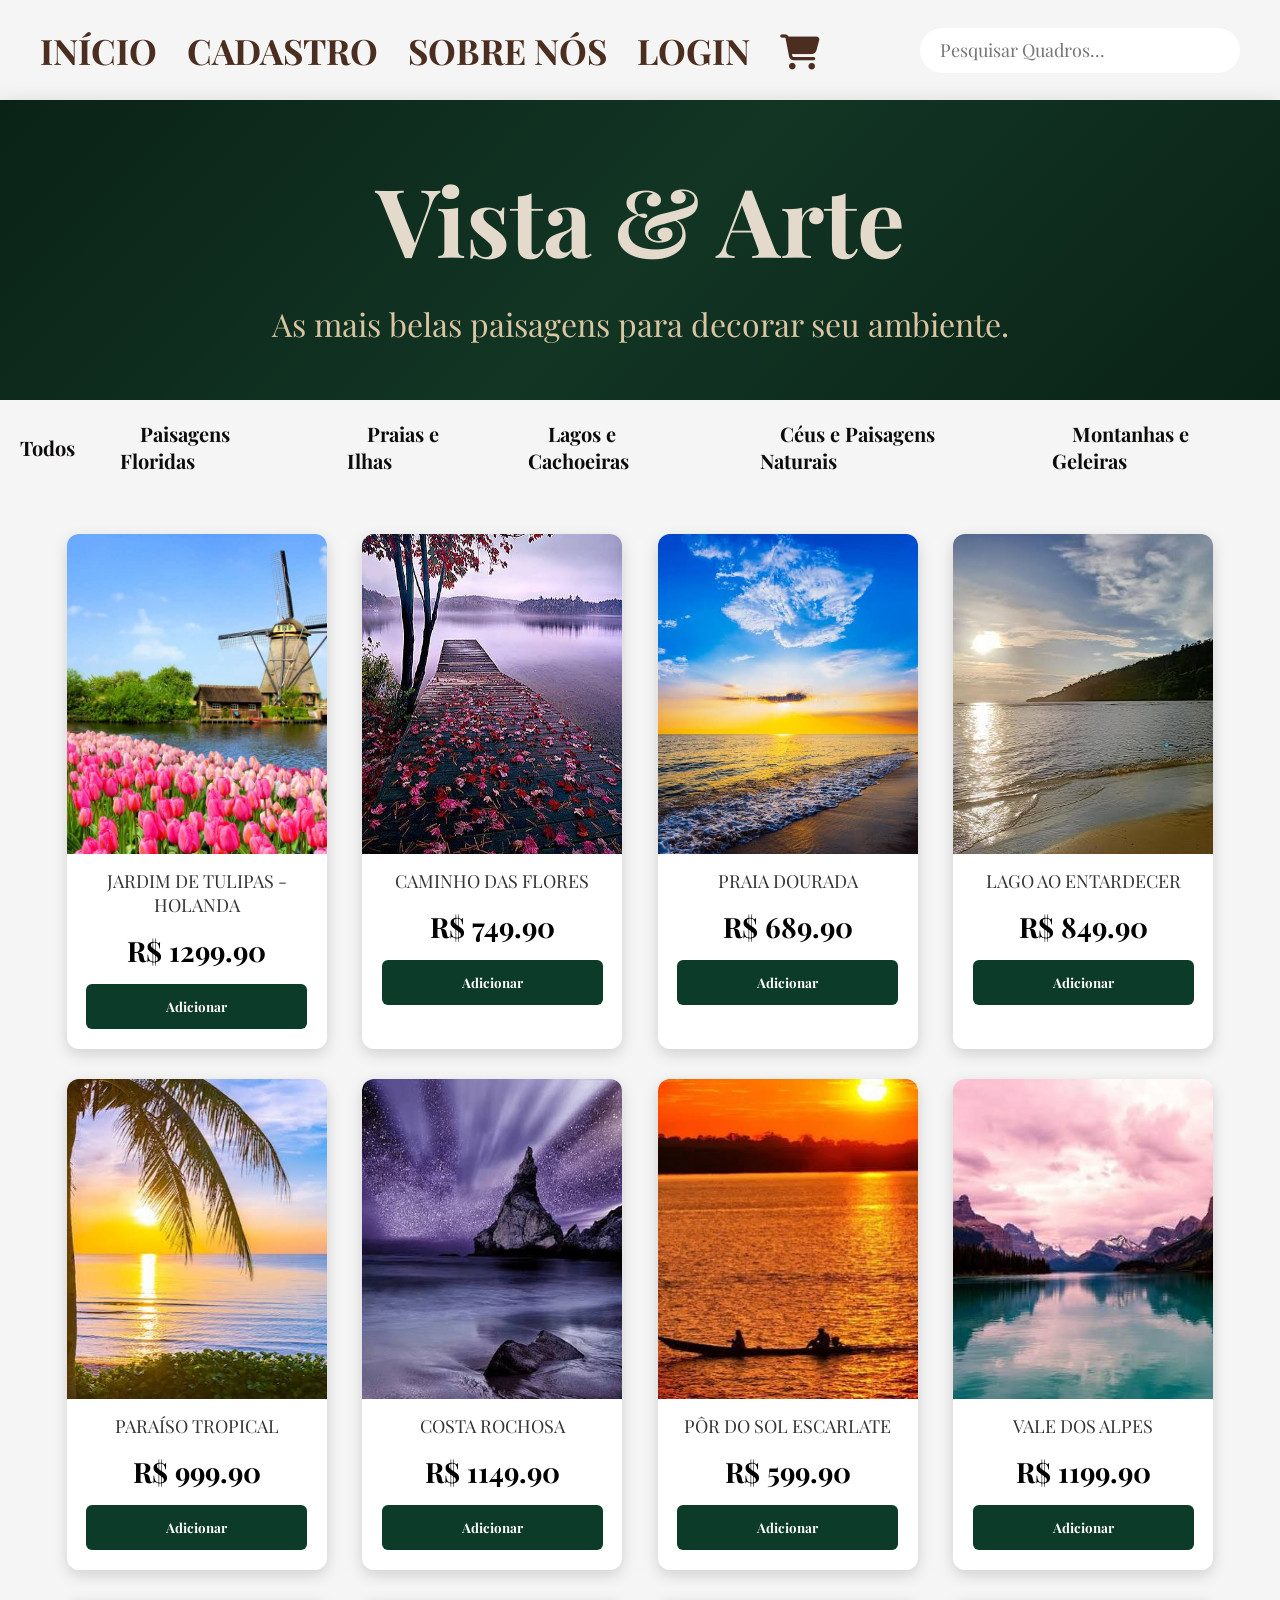
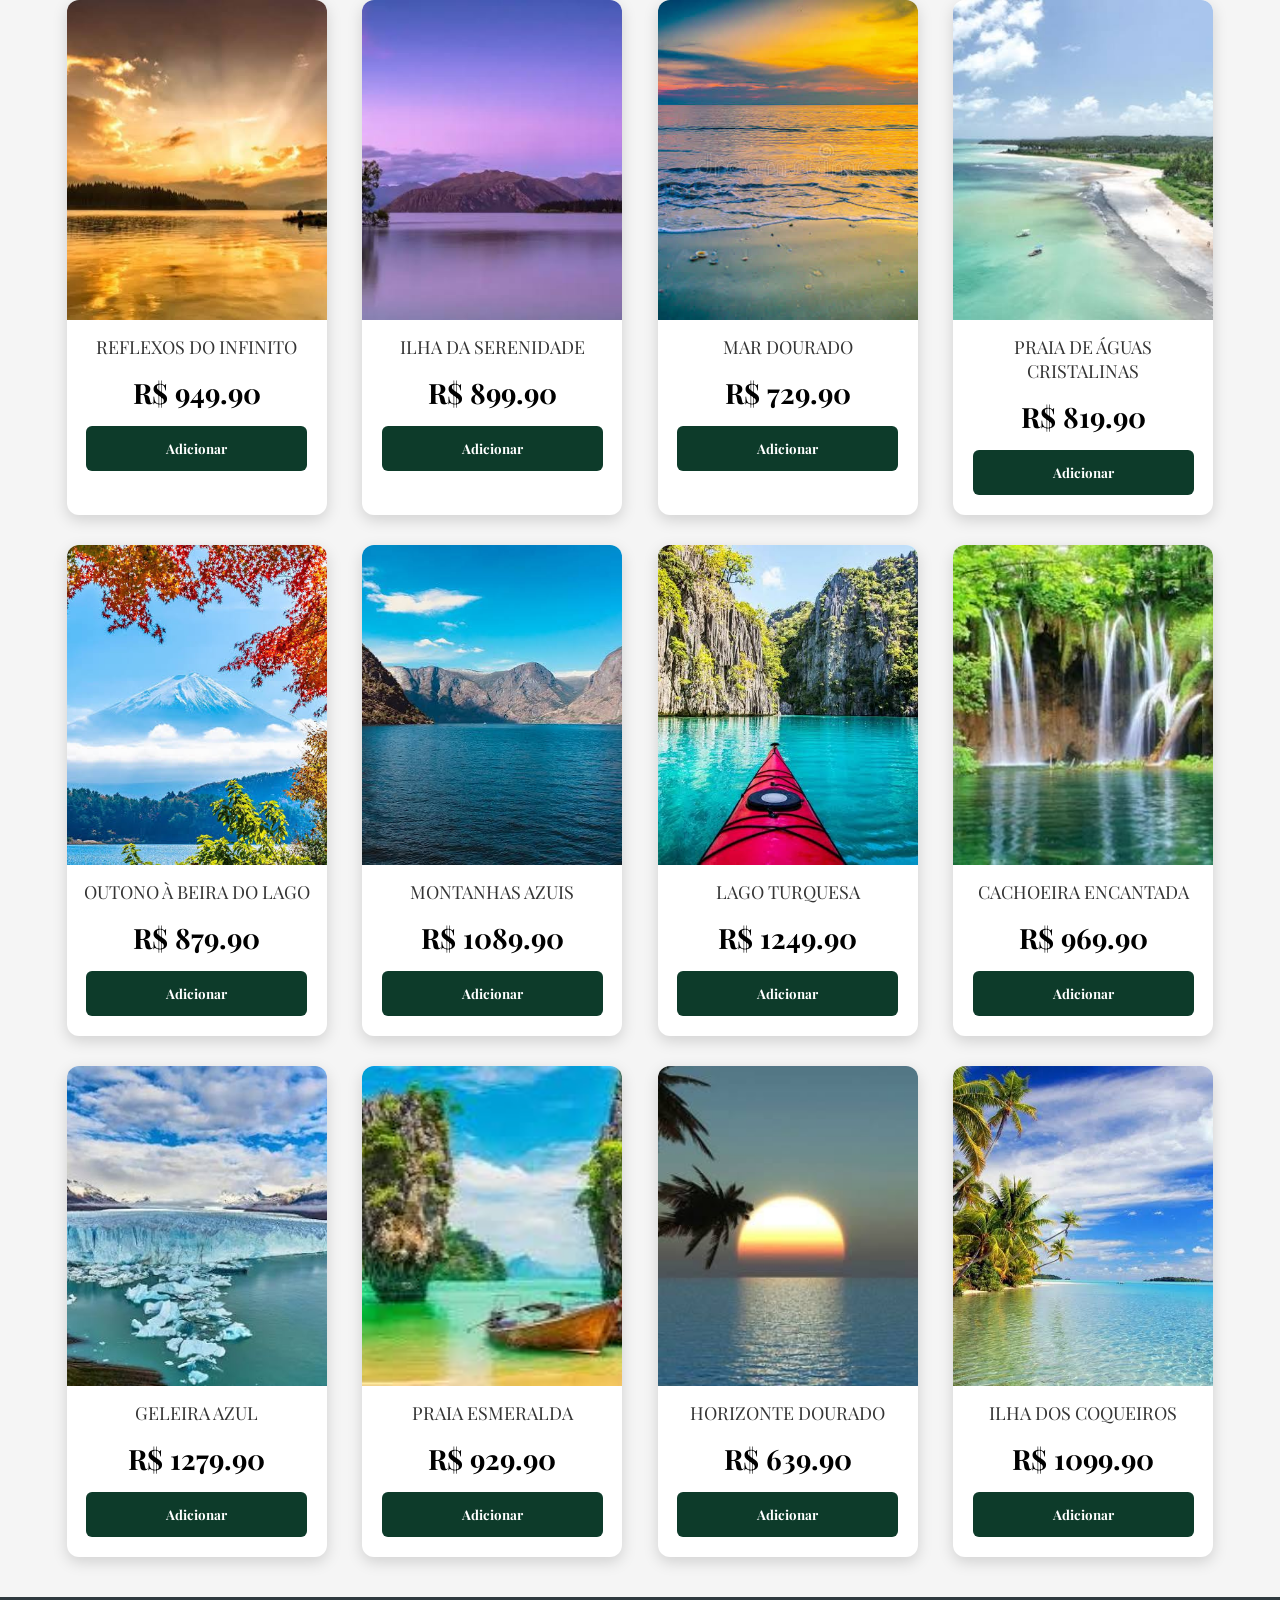
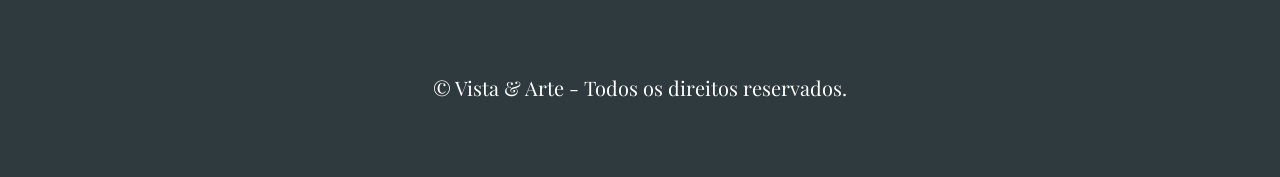
<file: index.html>
<!DOCTYPE html>
<html lang="pt-BR">

<head>

    <!-- ================= CONFIGURAÇÕES DA PÁGINA ================= -->

    <meta charset="UTF-8">
    <meta name="viewport" content="width=device-width, initial-scale=1.0">

    <!-- Título da aba do navegador -->
    <title>Vista & Arte</title>

    <!-- Arquivo CSS -->
    <link rel="stylesheet" href="css/style_estrutura_pagina.css">

    <!-- Biblioteca de ícones Font Awesome -->
    <link rel="stylesheet" href="https://cdnjs.cloudflare.com/ajax/libs/font-awesome/6.7.2/css/all.min.css">

</head>

<body>

    <!-- ================= CABEÇALHO ================= -->

    <header id="cabecalho">

        <!-- Menu de navegação -->
        <nav id="menu">

            <ul>

                <li><a href="index.html">Início</a></li>

                <li><a href="paginas/cadastro.html">Cadastro</a></li>

                <li><a href="paginas/sobrenos.html">Sobre Nós</a></li>

                <li><a href="paginas/login.html">Login</a></li>

                <!-- Ícone do carrinho -->
                <li>

                    <a href="paginas/carrinho.html">

                        <i class="fa-solid fa-cart-shopping"></i>

                    </a>

                </li>

            </ul>

        </nav>

        <!-- Campo de pesquisa -->
        <div class="pesquisa-header">

            <input
                type="text"
                class="input-pesquisa"
                placeholder="Pesquisar Quadros...">

        </div>

    </header>


    <!-- ================= BANNER ================= -->

    <section id="pesquisa">

        <div class="texto-banner">

            <h2>Vista & Arte</h2>

            <p>As mais belas paisagens para decorar seu ambiente.</p>

        </div>

    </section>


    <!-- ================= MENU DE CATEGORIAS ================= -->

    <section id="secoes-produtos">

        <ul id="menu-secoes">

            <li><a href="#" class="lnk-secao">Paisagens Floridas</a></li>

            <li><a href="#" class="lnk-secao">Praias e Ilhas</a></li>

            <li><a href="#" class="lnk-secao">Montanhas e Geleiras</a></li>

            <li><a href="#" class="lnk-secao">Lagos e Cachoeiras</a></li>

            <li><a href="#" class="lnk-secao">Céus e Paisagens Naturais</a></li>

        </ul>

    </section>


    <!-- ================= CONTEÚDO PRINCIPAL ================= -->

    <main>

        <!-- Lista de produtos -->
        <section id="cards">

            <!-- Produto 1 -->
            <div class="card">
                <img src="imagens/Jardim de tulipas Holanda.jpg" alt="Jardim de Tulipas - Holanda">
                <p>Jardim de Tulipas - Holanda</p>
                <h2>R$ 1.299,90</h2>
                <button class="btn-add" data-id="1">Adicionar</button>
            </div>

            <!-- Produto 2 -->
            <div class="card">
                <img src="imagens/Caminho das Flores.jpg" alt="Caminho das Flores">
                <p>Caminho das Flores</p>
                <h2>R$ 749,90</h2>
                <button class="btn-add" data-id="2">Adicionar</button>
            </div>

            <!-- Produto 3 -->
            <div class="card">
                <img src="imagens/Praia Dourada.jpg" alt="Praia Dourada">
                <p>Praia Dourada</p>
                <h2>R$ 689,90</h2>
                <button class="btn-add" data-id="3">Adicionar</button>
            </div>

            <!-- Produto 4 -->
            <div class="card">
                <img src="imagens/Lago ao Entardecer.jpg" alt="Lago ao Entardecer">
                <p>Lago ao Entardecer</p>
                <h2>R$ 849,90</h2>
                <button class="btn-add" data-id="4">Adicionar</button>
            </div>

            <!-- Produto 5 -->
            <div class="card">
                <img src="imagens/Paraíso Tropical.jpg" alt="Paraíso Tropical">
                <p>Paraíso Tropical</p>
                <h2>R$ 999,90</h2>
                <button class="btn-add" data-id="5">Adicionar</button>
            </div>

            <!-- Produto 6 -->
            <div class="card">
                <img src="imagens/Costa Rochosa.jpg" alt="Costa Rochosa">
                <p>Costa Rochosa</p>
                <h2>R$ 1.149,90</h2>
                <button class="btn-add" data-id="6">Adicionar</button>
            </div>

            <!-- Produto 7 -->
            <div class="card">
                <img src="imagens/Pôr do Sol Escarlate.jpg" alt="Pôr do Sol Escarlate">
                <p>Pôr do Sol Escarlate</p>
                <h2>R$ 599,90</h2>
                <button class="btn-add" data-id="7">Adicionar</button>
            </div>

            <!-- Produto 8 -->
            <div class="card">
                <img src="imagens/Vale dos Alpes.jpg" alt="Vale dos Alpes">
                <p>Vale dos Alpes</p>
                <h2>R$ 1.199,90</h2>
                <button class="btn-add" data-id="8">Adicionar</button>
            </div>

            <!-- Produto 9 -->
            <div class="card">
                <img src="imagens/Reflexos do Infinito.jpg" alt="Reflexos do Infinito">
                <p>Reflexos do Infinito</p>
                <h2>R$ 949,90</h2>
                <button class="btn-add" data-id="9">Adicionar</button>
            </div>

            <!-- Produto 10 -->
            <div class="card">
                <img src="imagens/Ilha da Serenidade.jpg" alt="Ilha da Serenidade">
                <p>Ilha da Serenidade</p>
                <h2>R$ 899,90</h2>
                <button class="btn-add" data-id="10">Adicionar</button>
            </div>

            <!-- Produto 11 -->
            <div class="card">
                <img src="imagens/Mar Dourado.jpg" alt="Mar Dourado">
                <p>Mar Dourado</p>
                <h2>R$ 729,90</h2>
                <button class="btn-add" data-id="11">Adicionar</button>
            </div>

            <!-- Produto 12 -->
            <div class="card">
                <img src="imagens/Praia de Águas Cristalinas.jpg" alt="Praia de Águas Cristalinas">
                <p>Praia de Águas Cristalinas</p>
                <h2>R$ 819,90</h2>
                <button class="btn-add" data-id="12">Adicionar</button>
            </div>

            <!-- Produto 13 -->
            <div class="card">
                <img src="imagens/Outono à Beira do Lago.jpg" alt="Outono à Beira do Lago">
                <p>Outono à Beira do Lago</p>
                <h2>R$ 879,90</h2>
                <button class="btn-add" data-id="13">Adicionar</button>
            </div>

            <!-- Produto 14 -->
            <div class="card">
                <img src="imagens/Montanhas Azuis.jpg" alt="Montanhas Azuis">
                <p>Montanhas Azuis</p>
                <h2>R$ 1.089,90</h2>
                <button class="btn-add" data-id="14">Adicionar</button>
            </div>

            <!-- Produto 15 -->
            <div class="card">
                <img src="imagens/Lago Turquesa.jpg" alt="Lago Turquesa">
                <p>Lago Turquesa</p>
                <h2>R$ 1.249,90</h2>
                <button class="btn-add" data-id="15">Adicionar</button>
            </div>

            <!-- Produto 16 -->
            <div class="card">
                <img src="imagens/Cachoeira Encantada.jpg" alt="Cachoeira Encantada">
                <p>Cachoeira Encantada</p>
                <h2>R$ 969,90</h2>
                <button class="btn-add" data-id="16">Adicionar</button>
            </div>

            <!-- Produto 17 -->
            <div class="card">
                <img src="imagens/Geleira Azul.jpg" alt="Geleira Azul">
                <p>Geleira Azul</p>
                <h2>R$ 1.279,90</h2>
                <button class="btn-add" data-id="17">Adicionar</button>
            </div>

            <!-- Produto 18 -->
            <div class="card">
                <img src="imagens/Praia Esmeralda.jpg" alt="Praia Esmeralda">
                <p>Praia Esmeralda</p>
                <h2>R$ 929,90</h2>
                <button class="btn-add" data-id="18">Adicionar</button>
            </div>

            <!-- Produto 19 -->
            <div class="card">
                <img src="imagens/Horizonte Dourado.jpg" alt="Horizonte Dourado">
                <p>Horizonte Dourado</p>
                <h2>R$ 639,90</h2>
                <button class="btn-add" data-id="19">Adicionar</button>
            </div>

            <!-- Produto 20 -->
            <div class="card">
                <img src="imagens/Ilha dos Coqueiros.jpg" alt="Ilha dos Coqueiros">
                <p>Ilha dos Coqueiros</p>
                <h2>R$ 1.099,90</h2>
                <button class="btn-add" data-id="20">Adicionar</button>
            </div>

        </section>

    </main>


    <!-- ================= RODAPÉ ================= -->

    <footer id="rodape">

        <p>&copy; Vista & Arte - Todos os direitos reservados.</p>

    </footer>


    <!-- ================= JAVASCRIPT ================= -->

    <script type="module" src="js/produtos.js"></script>
</body>

</html>
</file>
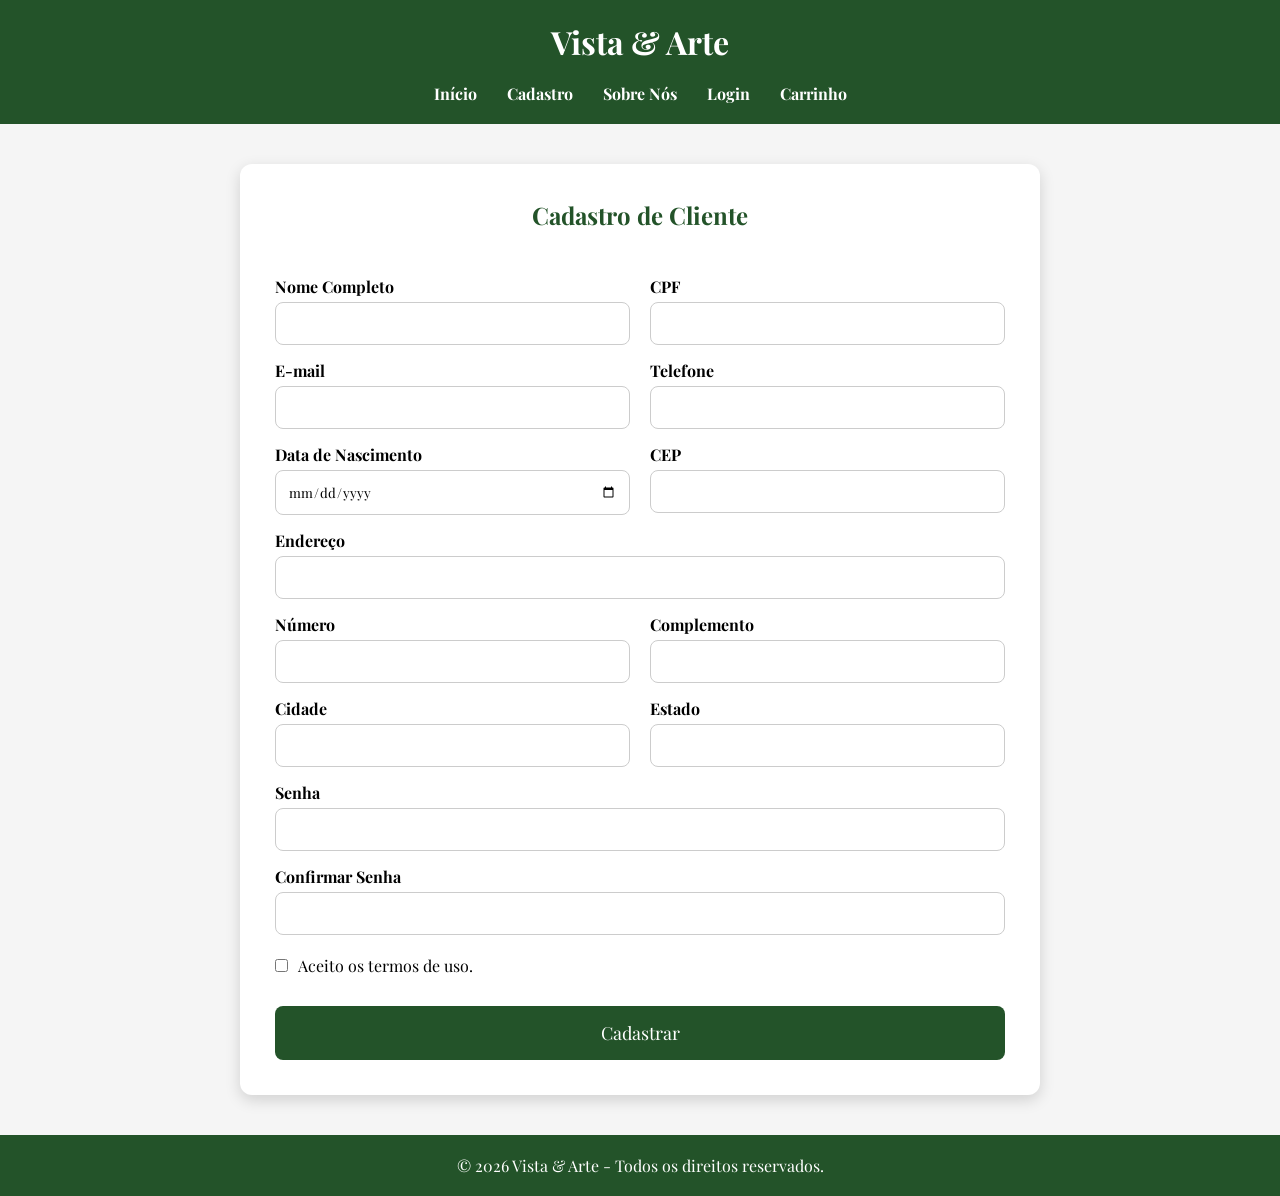
<file: paginas/cadastro.html>
<!DOCTYPE html>
<html lang="pt-BR">

<head>

    <!-- Configurações da página -->
    <meta charset="UTF-8">
    <meta name="viewport" content="width=device-width, initial-scale=1.0">

    <!-- Título da aba do navegador -->
    <title>Cadastro - Vista & Arte</title>

    <!-- Arquivo CSS -->
    <link rel="stylesheet" href="../css/style_cadastro.css">
<script src="../js/consulta_cep.js" defer></script>
</head>

<body>

    <!-- ================= CABEÇALHO ================= -->

    <header>

        <!-- Nome da loja -->
        <h1>Vista & Arte</h1>

        <!-- Menu de navegação -->
        <nav>

            <ul>

                <li><a href="../index.html">Início</a></li>

                <li><a href="./cadrastro.html">Cadastro</a></li>

                <li><a href="./sobrenos.html">Sobre Nós</a></li>

                <li><a href="login.html">Login</a></li>
                

                <!-- Link do carrinho -->
                <li>
                    <a href="carrinho.html">Carrinho</a>
                   
                </li>

            </ul>

        </nav>

    </header>


    <!-- ================= CONTEÚDO PRINCIPAL ================= -->

    <main>

        <!-- Título da página -->
        <h2>Cadastro de Cliente</h2>

        <!-- Formulário de cadastro -->
        <form>

            <!-- Nome e CPF -->
            <div class="grupo">

                <div>
                    <label>Nome Completo</label>
                    <input type="text" required>
                </div>

                <div>
                    <label>CPF</label>
                    <input type="text" required>
                </div>

            </div>


            <!-- E-mail e telefone -->
            <div class="grupo">

                <div>
                    <label>E-mail</label>
                    <input type="email" required>
                </div>

                <div>
                    <label>Telefone</label>
                    <input type="tel">
                </div>

            </div>


            <!-- Data de nascimento e CEP -->
            <div class="grupo">

                <div>
                    <label>Data de Nascimento</label>
                    <input type="date">
                </div>

                <div>
                    <label>CEP</label>
                    <input type="text">
                </div>

            </div>


            <!-- Endereço -->
            <label>Endereço</label>
            <input type="text">


            <!-- Número e complemento -->
            <div class="grupo">

                <div>
                    <label>Número</label>
                    <input type="number">
                </div>

                <div>
                    <label>Complemento</label>
                    <input type="text">
                </div>

            </div>


            <!-- Cidade e estado -->
            <div class="grupo">

                <div>
                    <label>Cidade</label>
                    <input type="text">
                </div>

                <div>
                    <label>Estado</label>
                    <input type="text">
                </div>

            </div>


            <!-- Senha -->
            <label>Senha</label>
            <input type="password">


            <!-- Confirmação da senha -->
            <label>Confirmar Senha</label>
            <input type="password">


            <!-- Termos de uso -->
            <div class="check">

                <input type="checkbox">

                <span>Aceito os termos de uso.</span>

            </div>


            <!-- Botão de cadastro -->
            <button type="submit">Cadastrar</button>

        </form>

    </main>


    <!-- ================= RODAPÉ ================= -->

    <footer>

        <p>&copy; 2026 Vista & Arte - Todos os direitos reservados.</p>

    </footer>

</body>

</html>
</file>
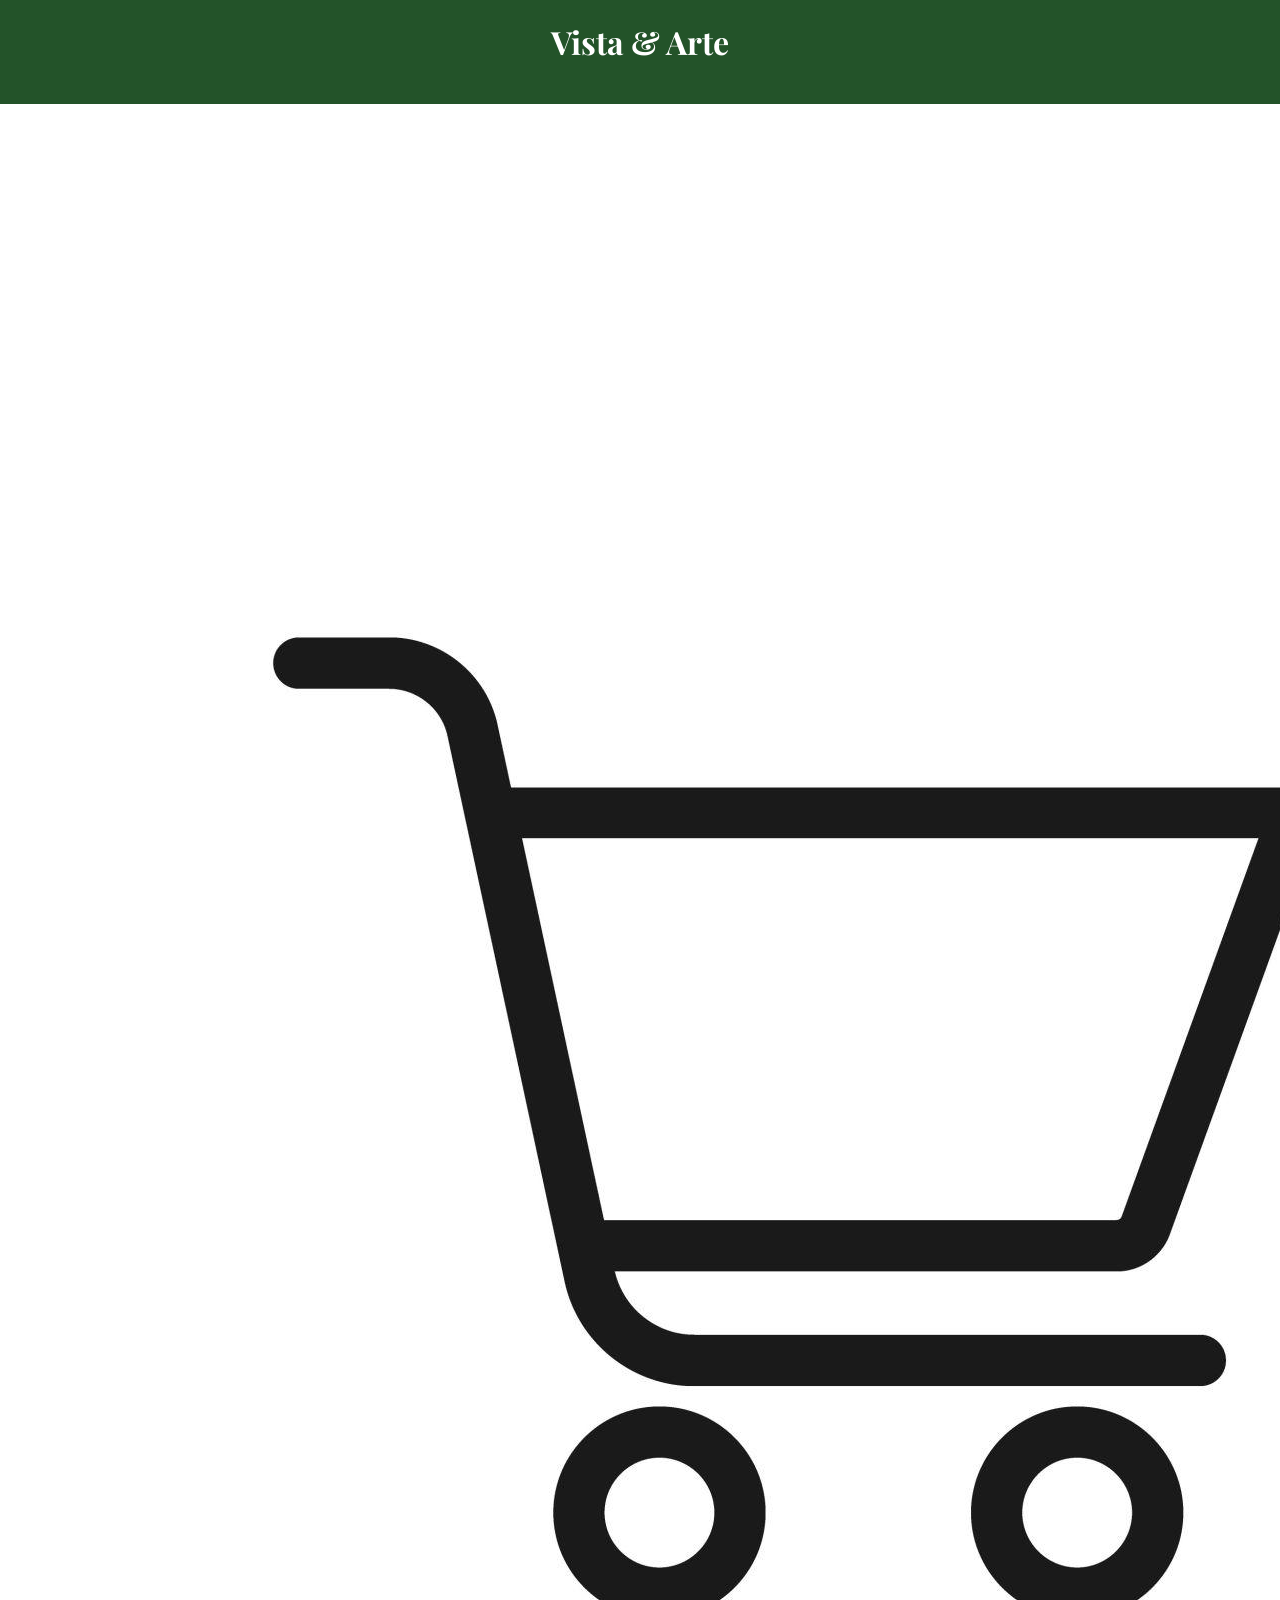
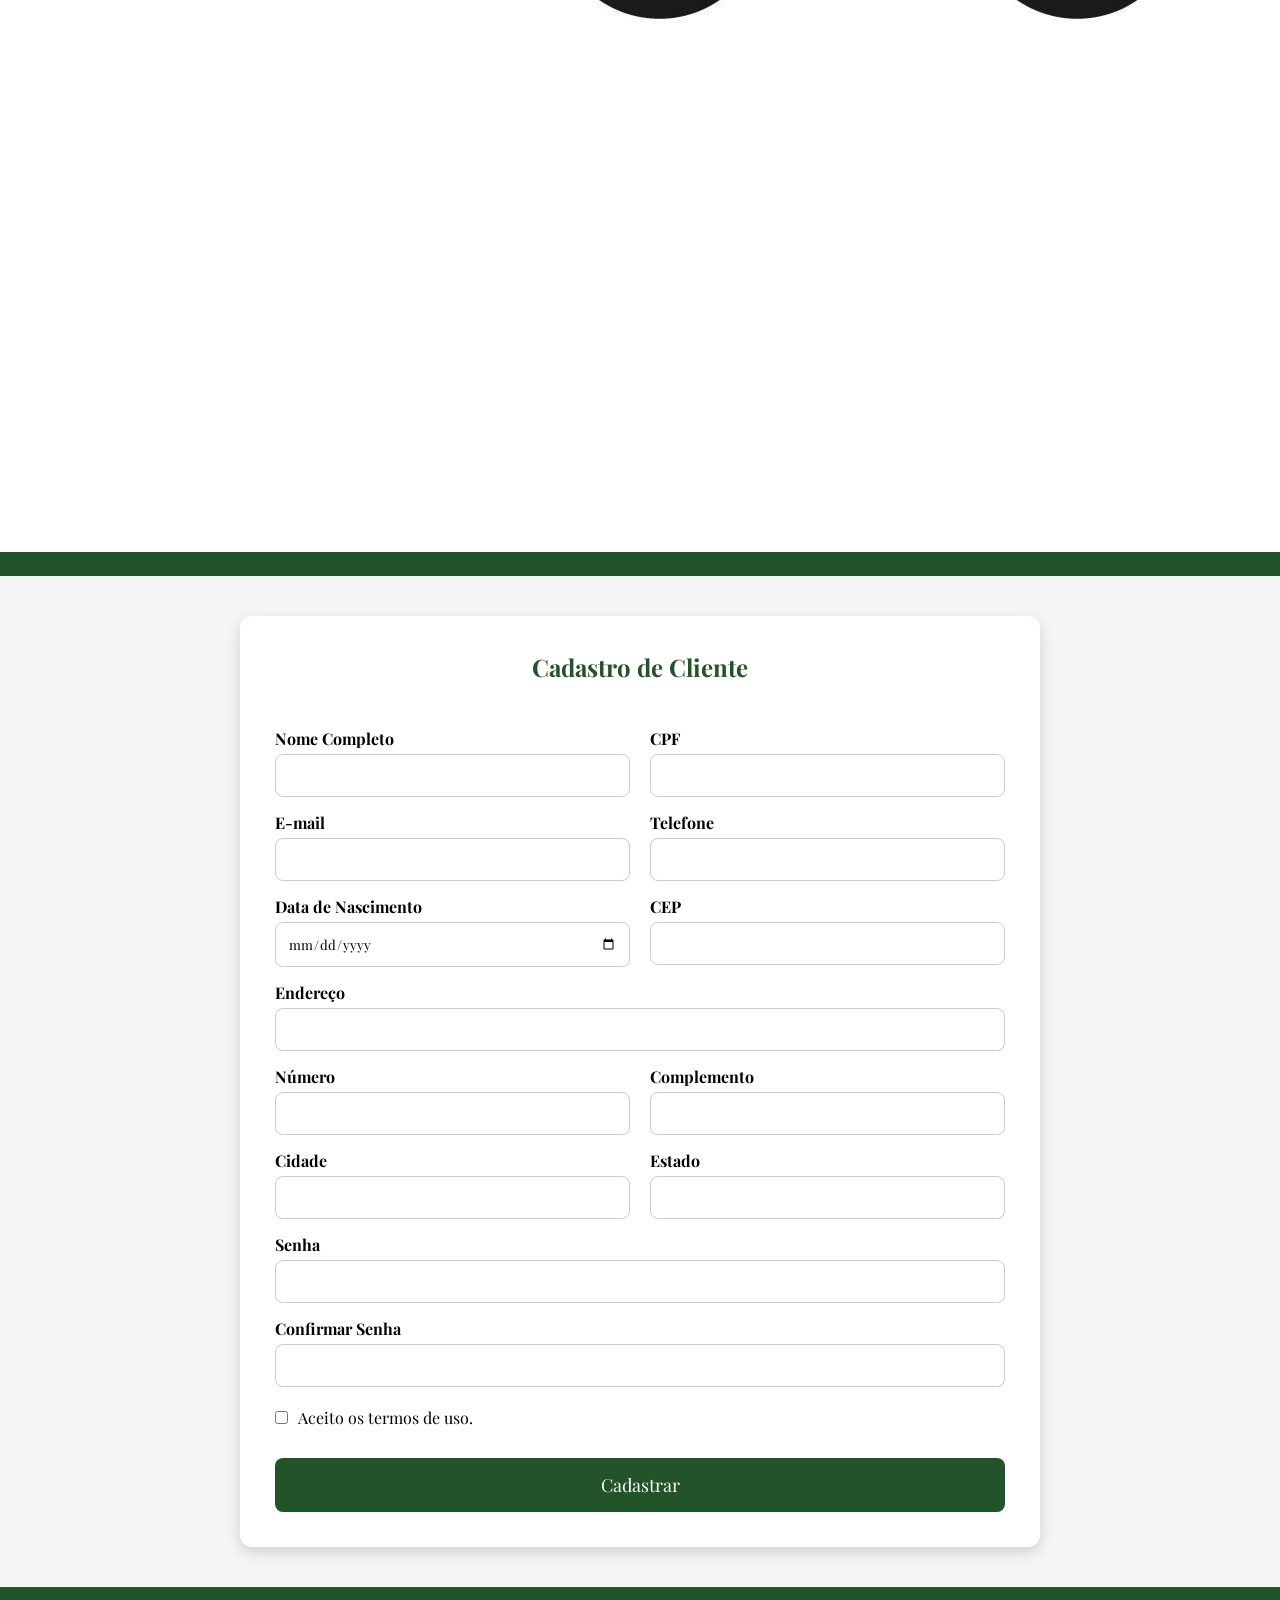
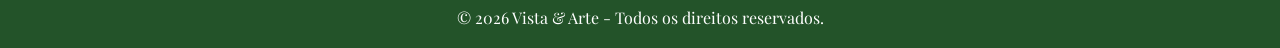
<file: paginas/cadrastro.html>
<!DOCTYPE html>
<html lang="pt-BR">

<head>

    <!-- Configurações da página -->
    <meta charset="UTF-8">
    <meta name="viewport" content="width=device-width, initial-scale=1.0">

    <!-- Título da aba do navegador -->
    <title>Cadastro - Vista & Arte</title>

    <!-- Arquivo CSS -->
    <link rel="stylesheet" href="../css/style_cadastro.css">

</head>

<body>

    <!-- ================= CABEÇALHO ================= -->

    <header>

        <!-- Nome da loja -->
        <h1>Vista & Arte</h1>

        <!-- Menu de navegação -->
        <nav>

            <ul>

                <li><a href="../index.html">Início</a></li>

                <li><a href="cadastro.html">Cadastro</a></li>

                <li><a href="sobrenos.html">Sobre Nós</a></li>

                <li><a href="login.html">Login</a></li>

                <!-- Link do carrinho -->
                <li>
                    <a href="carrinho.html">Carrinho</a>
                    <img src="/imagens/carrinho.png" alt="Carrinho">
                </li>

            </ul>

        </nav>

    </header>


    <!-- ================= CONTEÚDO PRINCIPAL ================= -->

    <main>

        <!-- Título da página -->
        <h2>Cadastro de Cliente</h2>

        <!-- Formulário de cadastro -->
        <form>

            <!-- Nome e CPF -->
            <div class="grupo">

                <div>
                    <label>Nome Completo</label>
                    <input type="text" required>
                </div>

                <div>
                    <label>CPF</label>
                    <input type="text" required>
                </div>

            </div>


            <!-- E-mail e telefone -->
            <div class="grupo">

                <div>
                    <label>E-mail</label>
                    <input type="email" required>
                </div>

                <div>
                    <label>Telefone</label>
                    <input type="tel">
                </div>

            </div>


            <!-- Data de nascimento e CEP -->
            <div class="grupo">

                <div>
                    <label>Data de Nascimento</label>
                    <input type="date">
                </div>

                <div>
                    <label>CEP</label>
                    <input type="text">
                </div>

            </div>


            <!-- Endereço -->
            <label>Endereço</label>
            <input type="text">


            <!-- Número e complemento -->
            <div class="grupo">

                <div>
                    <label>Número</label>
                    <input type="number">
                </div>

                <div>
                    <label>Complemento</label>
                    <input type="text">
                </div>

            </div>


            <!-- Cidade e estado -->
            <div class="grupo">

                <div>
                    <label>Cidade</label>
                    <input type="text">
                </div>

                <div>
                    <label>Estado</label>
                    <input type="text">
                </div>

            </div>


            <!-- Senha -->
            <label>Senha</label>
            <input type="password">


            <!-- Confirmação da senha -->
            <label>Confirmar Senha</label>
            <input type="password">


            <!-- Termos de uso -->
            <div class="check">

                <input type="checkbox">

                <span>Aceito os termos de uso.</span>

            </div>


            <!-- Botão de cadastro -->
            <button type="submit">Cadastrar</button>

        </form>

    </main>


    <!-- ================= RODAPÉ ================= -->

    <footer>

        <p>&copy; 2026 Vista & Arte - Todos os direitos reservados.</p>

    </footer>

</body>

</html>
</file>
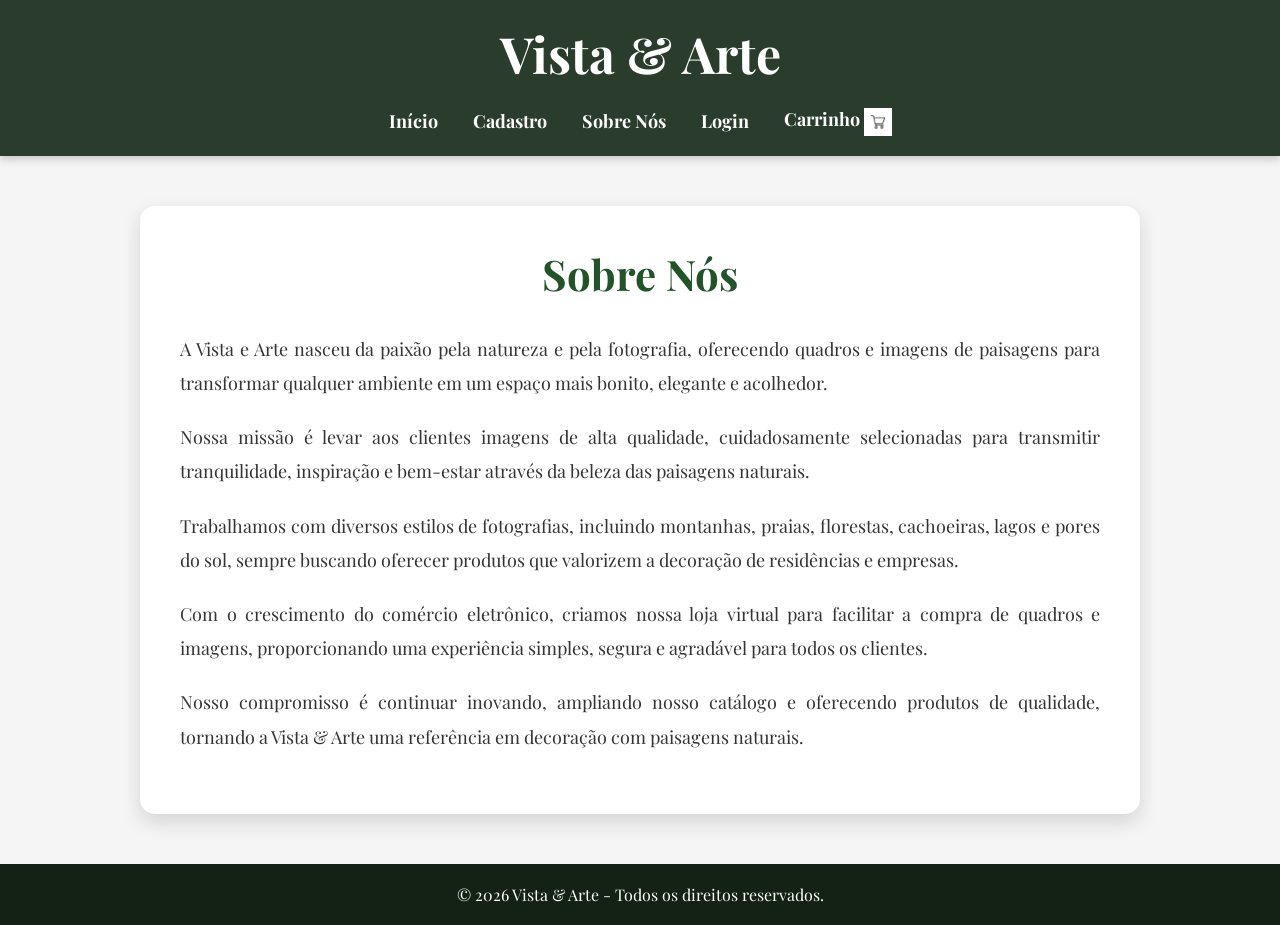
<file: paginas/sobrenos.html>
<!DOCTYPE html>
<html lang="pt-BR">

<head>

    <!-- Configurações da página -->
    <meta charset="UTF-8">
    <meta name="viewport" content="width=device-width, initial-scale=1.0">

    <!-- Título da aba do navegador -->
    <title>Sobre Nós - Vista & Arte</title>

    <!-- Arquivo CSS -->
    <link rel="stylesheet" href="../css/style_sobrenos.css">

</head>

<body>

    <!-- ================= CABEÇALHO ================= -->

    <header>

        <!-- Nome da loja -->
        <h1>Vista & Arte</h1>

        <!-- Menu de navegação -->
        <nav>

            <ul>

                <li><a href="../index.html">Início</a></li>

                <li><a href="cadastro.html">Cadastro</a></li>

                <li><a href="sobrenos.html">Sobre Nós</a></li>

                <li><a href="login.html">Login</a></li>

                <!-- Link do carrinho -->
                <li>

                    <a href="Carrinho.html">Carrinho</a>

                    <img src="/imagens/carrinho.png" alt="Carrinho">

                </li>

            </ul>

        </nav>

    </header>


    <!-- ================= CONTEÚDO PRINCIPAL ================= -->

    <main>

        <!-- Título da página -->
        <h2>Sobre Nós</h2>

        <!-- Apresentação da empresa -->
        <p>
            A Vista e Arte nasceu da paixão pela natureza e pela fotografia,
            oferecendo quadros e imagens de paisagens para transformar qualquer
            ambiente em um espaço mais bonito, elegante e acolhedor.
        </p>

        <!-- Missão da empresa -->
        <p>
            Nossa missão é levar aos clientes imagens de alta qualidade,
            cuidadosamente selecionadas para transmitir tranquilidade, inspiração
            e bem-estar através da beleza das paisagens naturais.
        </p>

        <!-- Produtos oferecidos -->
        <p>
            Trabalhamos com diversos estilos de fotografias, incluindo montanhas,
            praias, florestas, cachoeiras, lagos e pores do sol, sempre buscando
            oferecer produtos que valorizem a decoração de residências e empresas.
        </p>

        <!-- Loja virtual -->
        <p>
            Com o crescimento do comércio eletrônico, criamos nossa loja virtual
            para facilitar a compra de quadros e imagens, proporcionando uma
            experiência simples, segura e agradável para todos os clientes.
        </p>

        <!-- Compromisso da empresa -->
        <p>
            Nosso compromisso é continuar inovando, ampliando nosso catálogo e
            oferecendo produtos de qualidade, tornando a Vista & Arte uma referência
            em decoração com paisagens naturais.
        </p>

    </main>


    <!-- ================= RODAPÉ ================= -->

    <footer>

        <p>&copy; 2026 Vista & Arte - Todos os direitos reservados.</p>

    </footer>

</body>

</html>
</file>
<file: css/style_estrutura_pagina.css>
/* ================= IMPORTAÇÃO DA FONTE ================= */

/* Importa a fonte Playfair Display do Google Fonts */
@import url('https://fonts.googleapis.com/css2?family=Playfair+Display:wght@400;700&display=swap');


/* ================= CONFIGURAÇÕES GERAIS ================= */

/* Remove margens e espaçamentos padrão de todos os elementos */
*{
    margin: 0;
    padding: 0;
    box-sizing: border-box;
    font-family: "Playfair Display", serif;
}


/* ================= VARIÁVEIS DE CORES ================= */

/* Cores reutilizadas em todo o site */
:root{
    --cor01:#241f2c;
    --cor02:#575b99;
    --cor03:#684dca;
    --branca:#ffffff;
}


/* ================= CORPO DA PÁGINA ================= */

/* Define a cor de fundo da página */
body{
    background-color: #f5f5f5;
}


/* ================= CONTAINER PRINCIPAL ================= */

/* Centraliza todo o conteúdo da página */
#geral{
    width: 100%;
    display: flex;
    flex-direction: column;
    align-items: center;
}


/* ================= CABEÇALHO ================= */

/* Área superior da página */
#cabecalho{
    width: 100%;
    height: 100px;
    padding: 20px 40px;
    display: flex;
    justify-content: space-between;
    align-items: center;
}


/* ================= MENU PRINCIPAL ================= */

/* Lista do menu */
#menu ul{
    display: flex;
    align-items: center;
    gap: 30px;
    list-style: none;
}

/* Ícones do menu */
#menu ul img{
    width: 25px;
    height: 25px;
}

/* Links do menu */
#menu a{
    text-decoration: none;
    color: #4b2e1f;
    text-transform: uppercase;
    font-size:35px;
    font-weight: bold;
    transition: .3s;
}

/* Efeito ao passar o mouse */
#menu a:hover{
    color: #8b5e3c;
}


/* ================= CAMPO DE PESQUISA ================= */

/* Caixa de pesquisa do cabeçalho */
.pesquisa-header input{
    width: 320px;
    height: 45px;
    padding: 10px 20px;
    border: none;
    border-radius: 30px;
    font-size: 18px;
    outline: none;
}


/* ================= BANNER PRINCIPAL ================= */

/* Área do banner */
#pesquisa{
    width: 100%;
    height: 300px;

    background: linear-gradient(135deg, #0a2317 0%, #123524 50%, #0a2317 100%);

    display: flex;
    justify-content: center;
    align-items: center;
    flex-direction: column;

    box-shadow: 0 10px 25px rgba(0,0,0,.25);
}

/* Centraliza os textos do banner */
.texto-banner{
    text-align: center;
}

/* Título do banner */
.texto-banner h2{
    color: #e4dacb;
    font-size: 95px;
    font-weight: bold;
    margin-bottom: 20px;
}

/* Subtítulo do banner */
.texto-banner p{
    color: #d9c5a1;
    font-size: 32px;
}

/* Área reservada para conteúdo adicional após o banner */
.texto-banner::after{
    display:block;
    color:#c6a15b;
    font-size:24px;
    margin-top:15px;
}


/* ================= ÁREA DOS CARDS ================= */

/* Organiza os produtos em formato de grade */
#cards{
    width: 90%;
    max-width: 1400px;
    margin: 40px auto;

    display: grid;
    grid-template-columns: repeat(4,1fr);
    gap: 30px;

    justify-items: center;
}


/* ================= CARD DO PRODUTO ================= */

/* Caixa individual de cada produto */
.card{
    width: 260px;
    background: #ffffff;
    border-radius: 12px;
    overflow: hidden;
    box-shadow: 0 5px 15px rgba(0,0,0,.15);
    transition: .3s;

    display: flex;
    flex-direction: column;
    align-items: center;
}

/* Efeito ao passar o mouse */
.card:hover{
    transform: translateY(-8px);
}


/* ================= IMAGEM DO PRODUTO ================= */

/* Ajusta a imagem do produto */
.card img{
    width: 100%;
    height: 320px;
    object-fit: cover;
    display: block;
}


/* ================= NOME DO PRODUTO ================= */

/* Nome do produto */
.card p{
    width: 100%;
    padding: 15px;
    text-align: center;
    font-size: 18px;
    text-transform: uppercase;
    color:#333;
}


/* ================= PREÇO DO PRODUTO ================= */

/* Valor do produto */
.card h2{
    color:#000;
    margin-bottom:15px;
    font-size:28px;
}


/* ================= BOTÃO DO CARD ================= */

/* Botão de compra */
.card button{
    width:85%;
    height:45px;
    margin-bottom:20px;
    border:none;
    border-radius:6px;
    background:#0d3b2a;
    color:#fff;
    font-weight:bold;
    cursor:pointer;
    transition:.3s;
}

/* Efeito ao passar o mouse */
.card button:hover{
    background:#1b5e44;
}


/* ================= RODAPÉ ================= */

/* Área inferior da página */
#rodape{
    width:100%;
    height:180px;
    margin-top:40px;
    background:#2f3a3f;

    display:flex;
    justify-content:center;
    align-items:center;

    color:white;
    font-size:20px;
}


/* ================= TÍTULO DA PÁGINA ================= */

/* Título principal */
header h1{
    text-align:center;
    font-size:50px;
    color:#4b2e1f;
    margin:20px 0;
}


/* ================= MENU SECUNDÁRIO ================= */

/* Lista do menu secundário */
nav ul{
    display:flex;
    justify-content:center;
    list-style:none;
    gap:30px;
}

/* Links do menu secundário */
nav ul li a{
    text-decoration:none;
    color:#4b2e1f;
    font-size:20px;
    font-weight:bold;
}


/* ================= ÍCONE DO CARRINHO ================= */

/* Imagem do carrinho */
.carrinho{
    width: 35px;
    height: 35px;
    object-fit: contain;
    display: block;
    cursor: pointer;
    transition: transform .3s;
}

/* Aumenta o carrinho ao passar o mouse */
.carrinho:hover{
    transform: scale(1.1);
}


/* ================= MENU DAS SEÇÕES ================= */

/* Área onde ficam os links das categorias */
#secoes-produtos{
    width: 100%;
    padding: 20px 0;
    background: #f5f5f5;
}

/* Lista das categorias */
#menu-secoes{
    display: flex;
    justify-content: center;
    align-items: center;
    gap: 25px;
    list-style: none;
}

/* Remove os marcadores da lista */
#menu-secoes li{
    list-style: none;
}

/* Links das categorias */
#menu-secoes .lnk-secao{
    text-decoration: none;
    color: #4b2e1f;
    font-size: 20px;
    font-weight: bold;
    padding: 10px 20px;
    border-radius: 8px;
    transition: .3s;
}

/* Efeito ao passar o mouse */
#menu-secoes .lnk-secao:hover{
    background: #0d3b2a;
    color: white;
}


/* ================= MENU DAS SEÇÕES (REPETIDO) ================= */

/* Este bloco repete as configurações anteriores,
   alterando apenas a cor inicial dos links. */

#menu-secoes{
    display: flex;
    justify-content: center;
    align-items: center;
    gap: 25px;
    list-style: none;
}

#menu-secoes li{
    list-style: none;
}

#menu-secoes .lnk-secao{
    text-decoration: none;
    color: #0e0c0b;
    font-size: 20px;
    font-weight: bold;
    padding: 10px 20px;
    border-radius: 8px;
    transition: .3s;
}

#menu-secoes .lnk-secao:hover{
    background: #0d3b2a;
    color: white;
}
</file>
<file: css/style_cadastro.css>
/* ================= IMPORTAÇÃO DA FONTE ================= */

/* Importa a fonte Playfair Display do Google Fonts */
@import url('https://fonts.googleapis.com/css2?family=Playfair+Display:wght@400;600;700&display=swap');


/* ================= CONFIGURAÇÕES GERAIS ================= */

/* Remove margens e espaçamentos padrão e define a fonte do site */
*{
    margin:0;
    padding:0;
    box-sizing:border-box;
    font-family:"Playfair Display",serif;
}


/* ================= CORPO DA PÁGINA ================= */

/* Define a cor de fundo da página */
body{
    background:#f5f5f5;
}


/* ================= CABEÇALHO ================= */

/* Estilo do cabeçalho */
header{
    background:#235329;
    padding:20px;
}

/* Título principal */
header h1{
    text-align:center;
    color:white;
    margin-bottom:20px;
}


/* ================= MENU DE NAVEGAÇÃO ================= */

/* Lista do menu */
nav ul{
    display:flex;
    justify-content:center;
    list-style:none;
    gap:30px;
}

/* Links do menu */
nav a{
    color:white;
    text-decoration:none;
    font-weight:bold;
}


/* ================= CONTEÚDO PRINCIPAL ================= */

/* Caixa principal onde está o formulário */
main{
    width:800px;
    max-width:90%;
    margin:40px auto;
    background:white;
    padding:35px;
    border-radius:12px;
    box-shadow:0 5px 15px rgba(0,0,0,.15);
}

/* Título da página */
h2{
    text-align:center;
    margin-bottom:30px;
    color:#235329;
}


/* ================= FORMULÁRIO ================= */

/* Texto dos campos do formulário */
label{
    display:block;
    margin-top:15px;
    margin-bottom:5px;
    font-weight:bold;
}

/* Campos de entrada (input) */
input{
    width:100%;
    padding:12px;
    border:1px solid #ccc;
    border-radius:8px;
}


/* ================= CAMPOS AGRUPADOS ================= */

/* Organiza dois campos lado a lado */
.grupo{
    display:flex;
    gap:20px;
}

/* Faz cada campo ocupar o mesmo espaço */
.grupo div{
    flex:1;
}


/* ================= CHECKBOX ================= */

/* Organiza o checkbox e o texto ao lado */
.check{
    display:flex;
    align-items:center;
    gap:10px;
    margin-top:20px;
}

/* Mantém o tamanho normal do checkbox */
.check input{
    width:auto;
}


/* ================= BOTÃO ================= */

/* Botão de envio do formulário */
button{
    margin-top:30px;
    width:100%;
    padding:15px;
    background:#235329;
    color:white;
    border:none;
    border-radius:8px;
    font-size:18px;
    cursor:pointer;
}

/* Efeito ao passar o mouse */
button:hover{
    background:#2f6b37;
}


/* ================= RODAPÉ ================= */

/* Estilo do rodapé */
footer{
    margin-top:40px;
    background:#235329;
    color:white;
    text-align:center;
    padding:20px;
}
</file>
<file: css/style_sobrenos.css>
/* IMPORTANDO A FONTE */
@import url('https://fonts.googleapis.com/css2?family=Playfair+Display:wght@400;600;700&display=swap');

/* CONFIGURAÇÕES GERAIS */
*{
    margin: 0;
    padding: 0;
    box-sizing: border-box;
}

/* CORPO DA PÁGINA */
body{
    font-family: "Playfair Display", serif;
    background-color: #f5f5f5;
    color: #333;
}

/* CABEÇALHO */
header{
    background-color: #2a3d2d;
    padding: 20px 0;
    box-shadow: 0 3px 8px rgba(0,0,0,.2);
}

/* NOME DA LOJA */
header h1{
    text-align: center;
    color: white;
    font-size: 50px;
    margin-bottom: 20px;
}

/* MENU */
nav ul{
    display: flex;
    justify-content: center;
    align-items: center;
    list-style: none;
    gap: 35px;
}

nav ul li{
    list-style: none;
}

nav ul li a{
    text-decoration: none;
    color: white;
    font-size: 18px;
    font-weight: bold;
    transition: 0.3s;
}

nav ul li a:hover{
    color: #FFD700;
}

/* ÍCONE DO CARRINHO */
nav ul li img{
    width: 28px;
    height: 28px;
    vertical-align: middle;
}

/* CONTEÚDO PRINCIPAL */
main{
    width: 85%;
    max-width: 1000px;
    margin: 50px auto;
    background: white;
    padding: 40px;
    border-radius: 15px;
    box-shadow: 0 8px 20px rgba(36, 24, 24, 0.15);
}

/* TÍTULO */
main h2{
    text-align: center;
    font-size: 42px;
    color: #235329;
    margin-bottom: 30px;
}

/* PARÁGRAFOS */
main p{
    font-size: 18px;
    line-height: 1.9;
    text-align: justify;
    margin-bottom: 20px;
}

/* RODAPÉ */
footer{
    background-color: #132215;
    color: white;
    text-align: center;
    padding: 20px;
    margin-top: 50px;
    font-size: 16px;
}

/* RESPONSIVIDADE */
@media(max-width:768px){

    header h1{
        font-size: 38px;
    }

    nav ul{
        flex-direction: column;
        gap: 15px;
    }

    main{
        width: 95%;
        padding: 25px;
    }

    main h2{
        font-size: 34px;
    }

    main p{
        font-size: 16px;
    }

}
</file>
